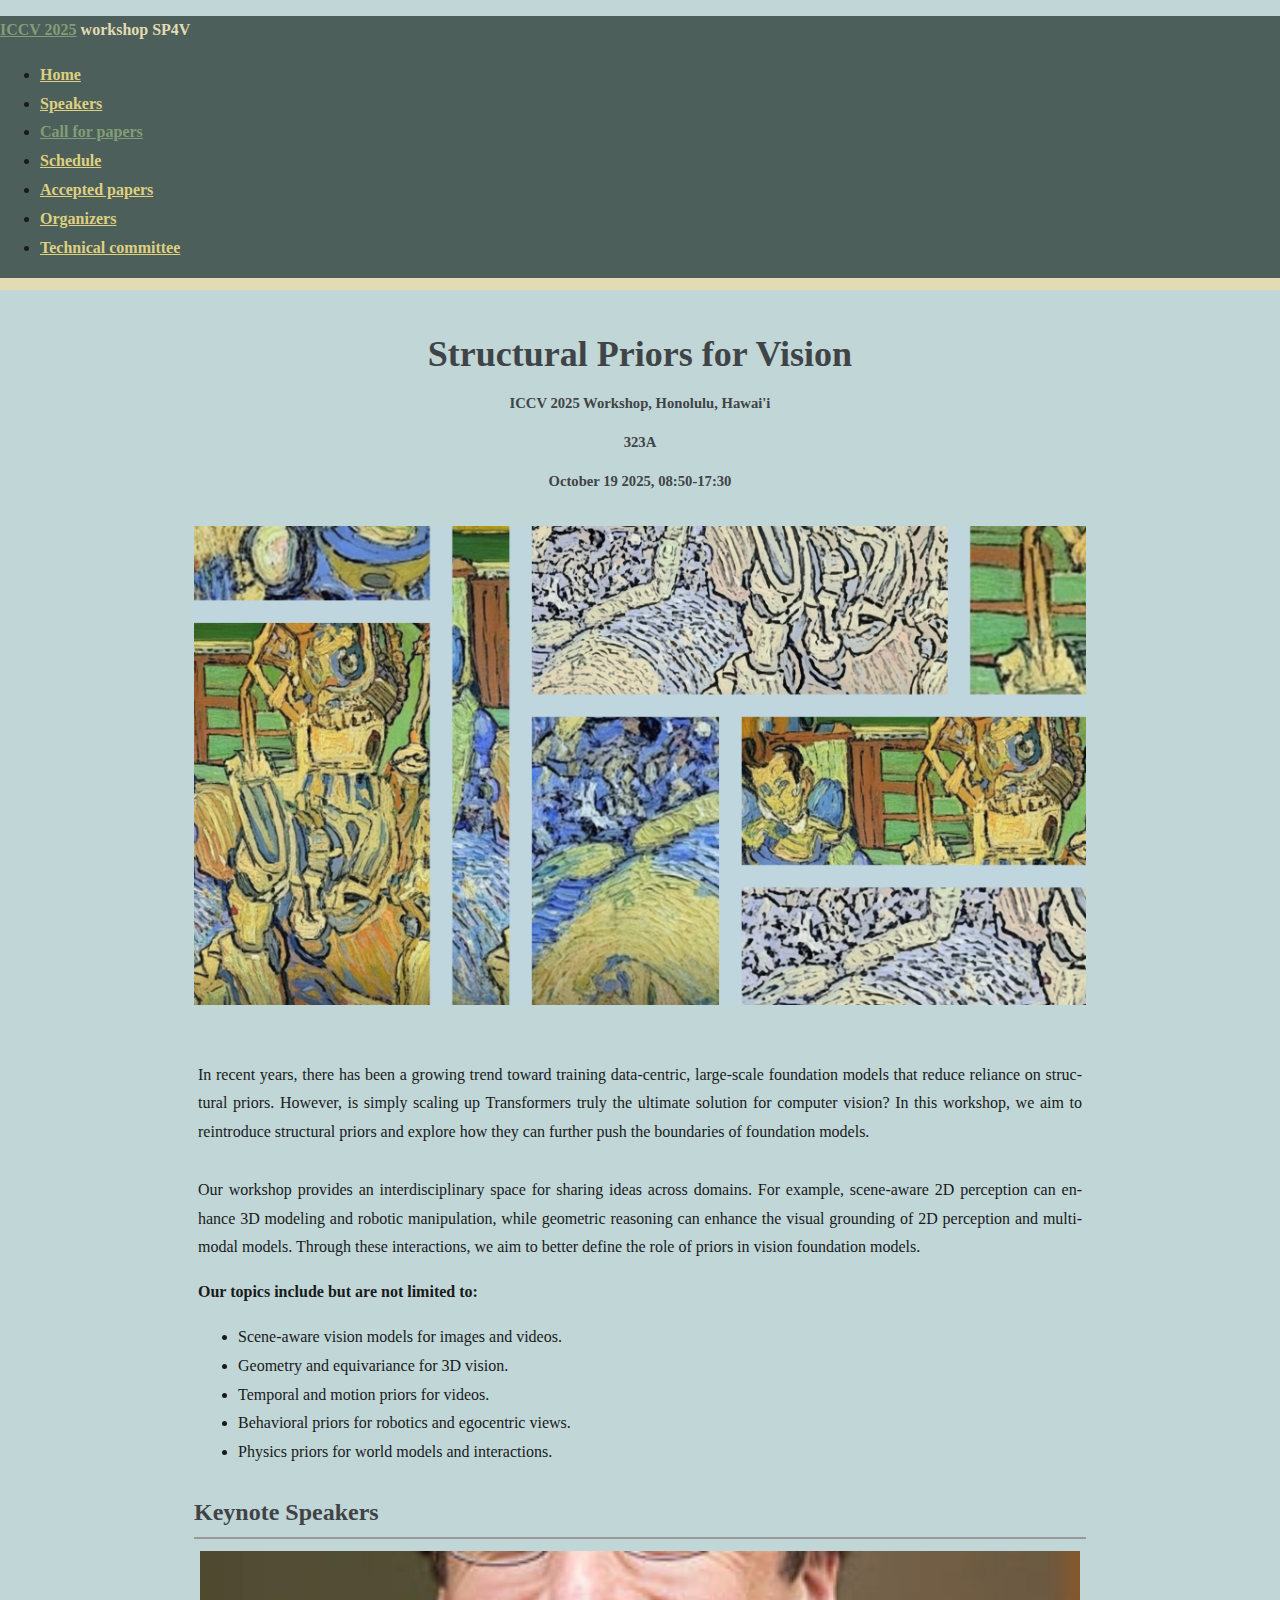
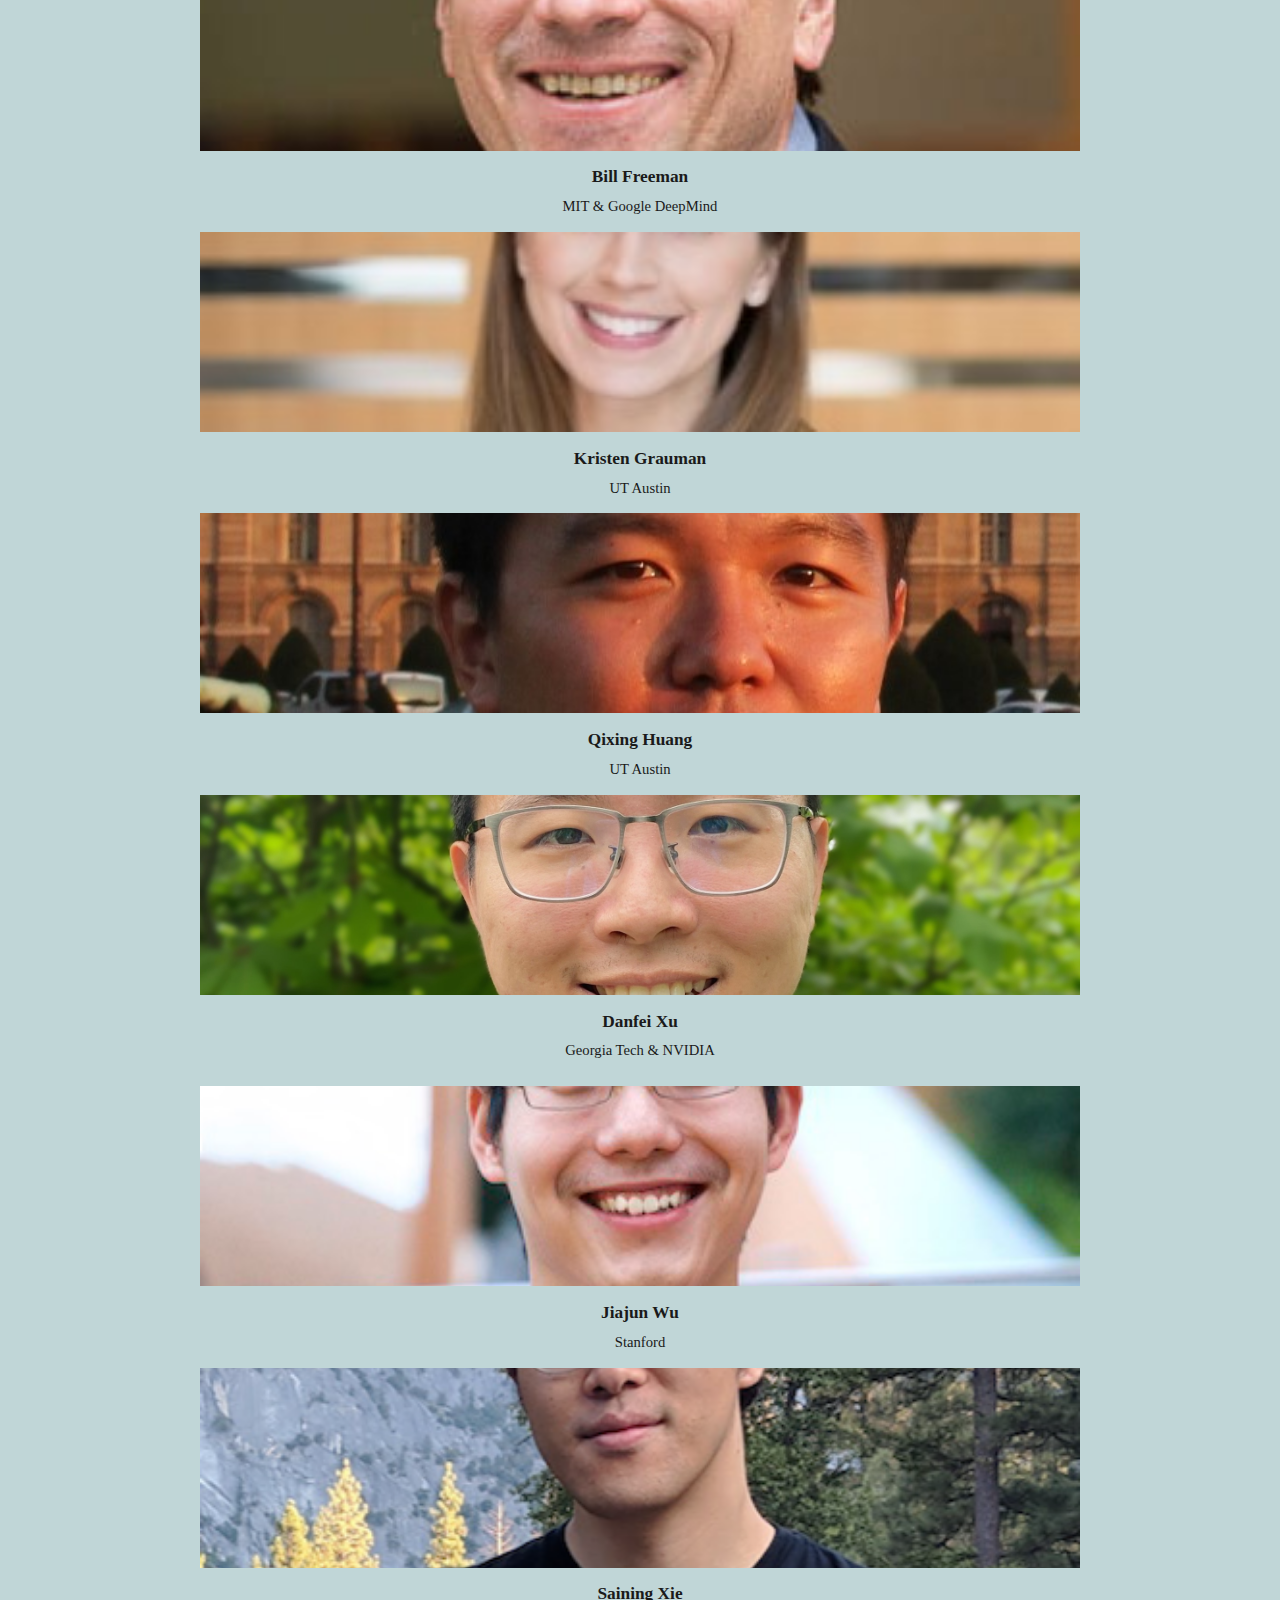
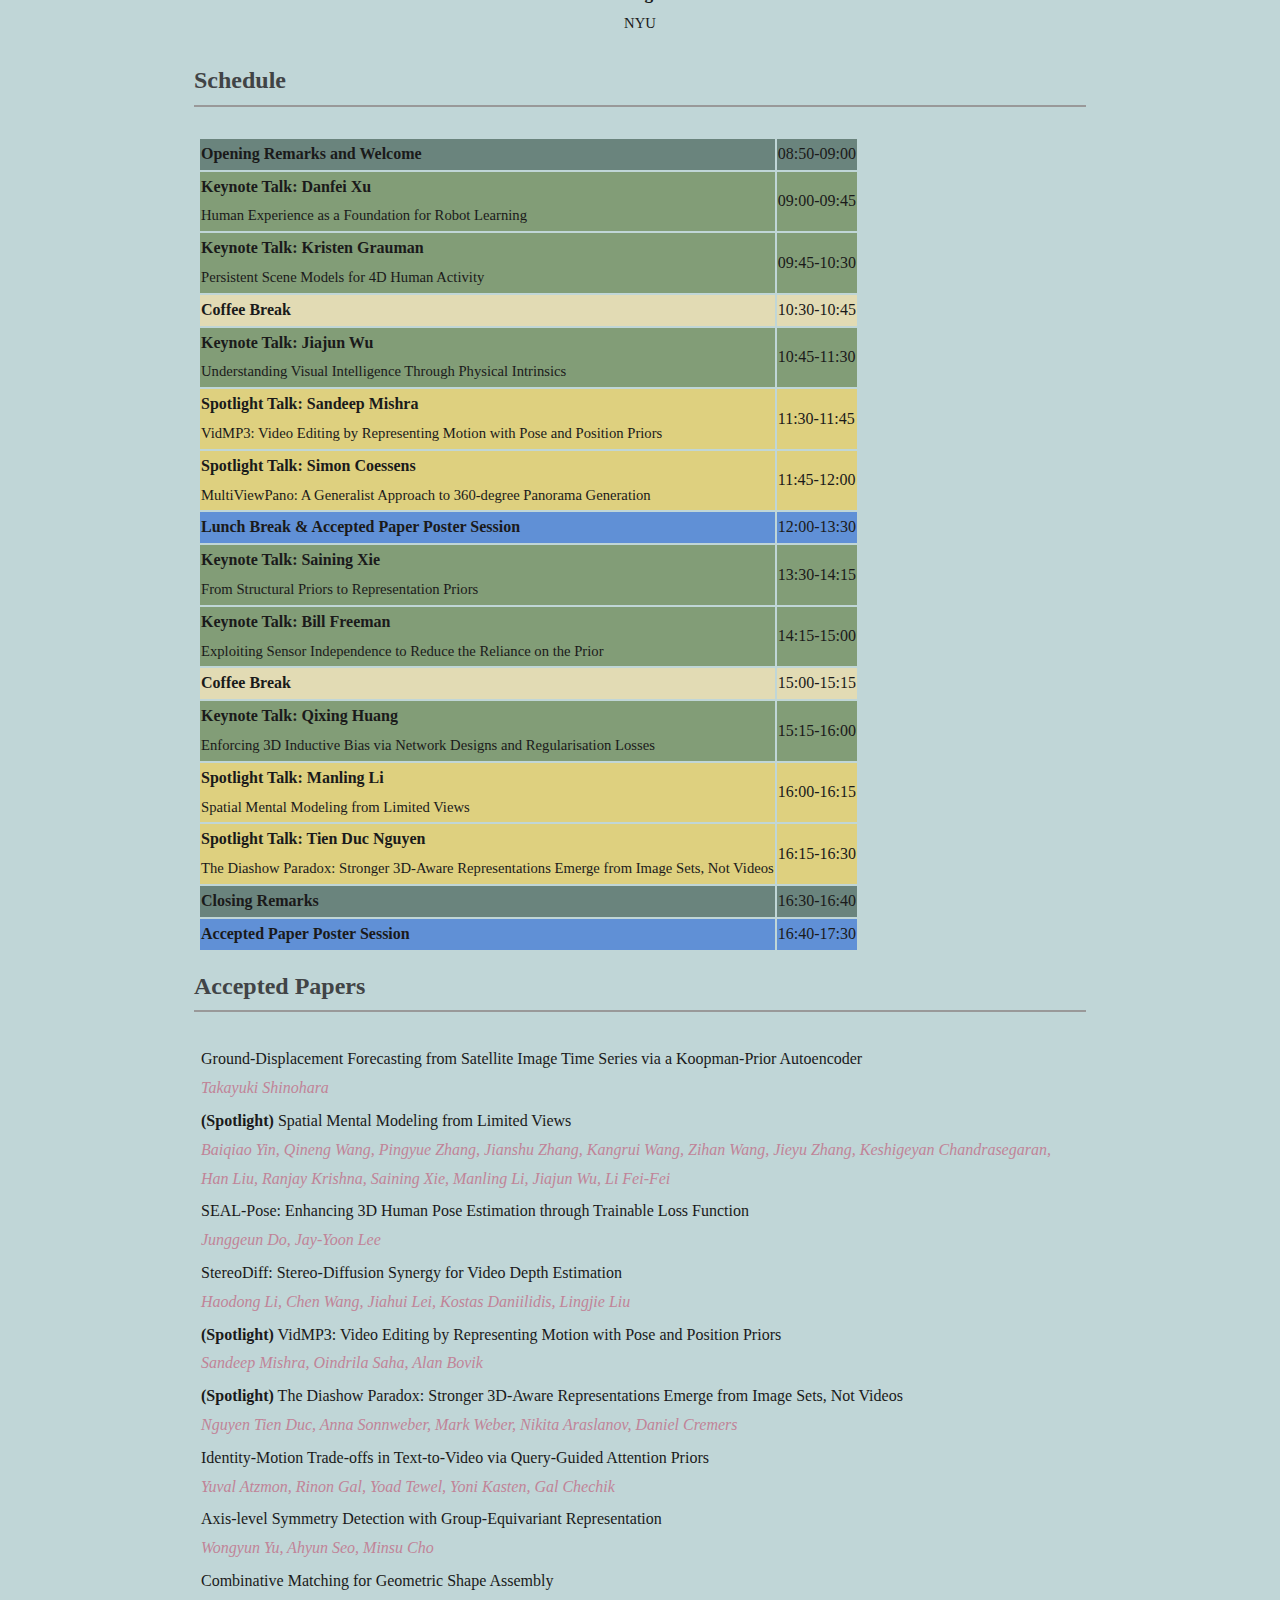
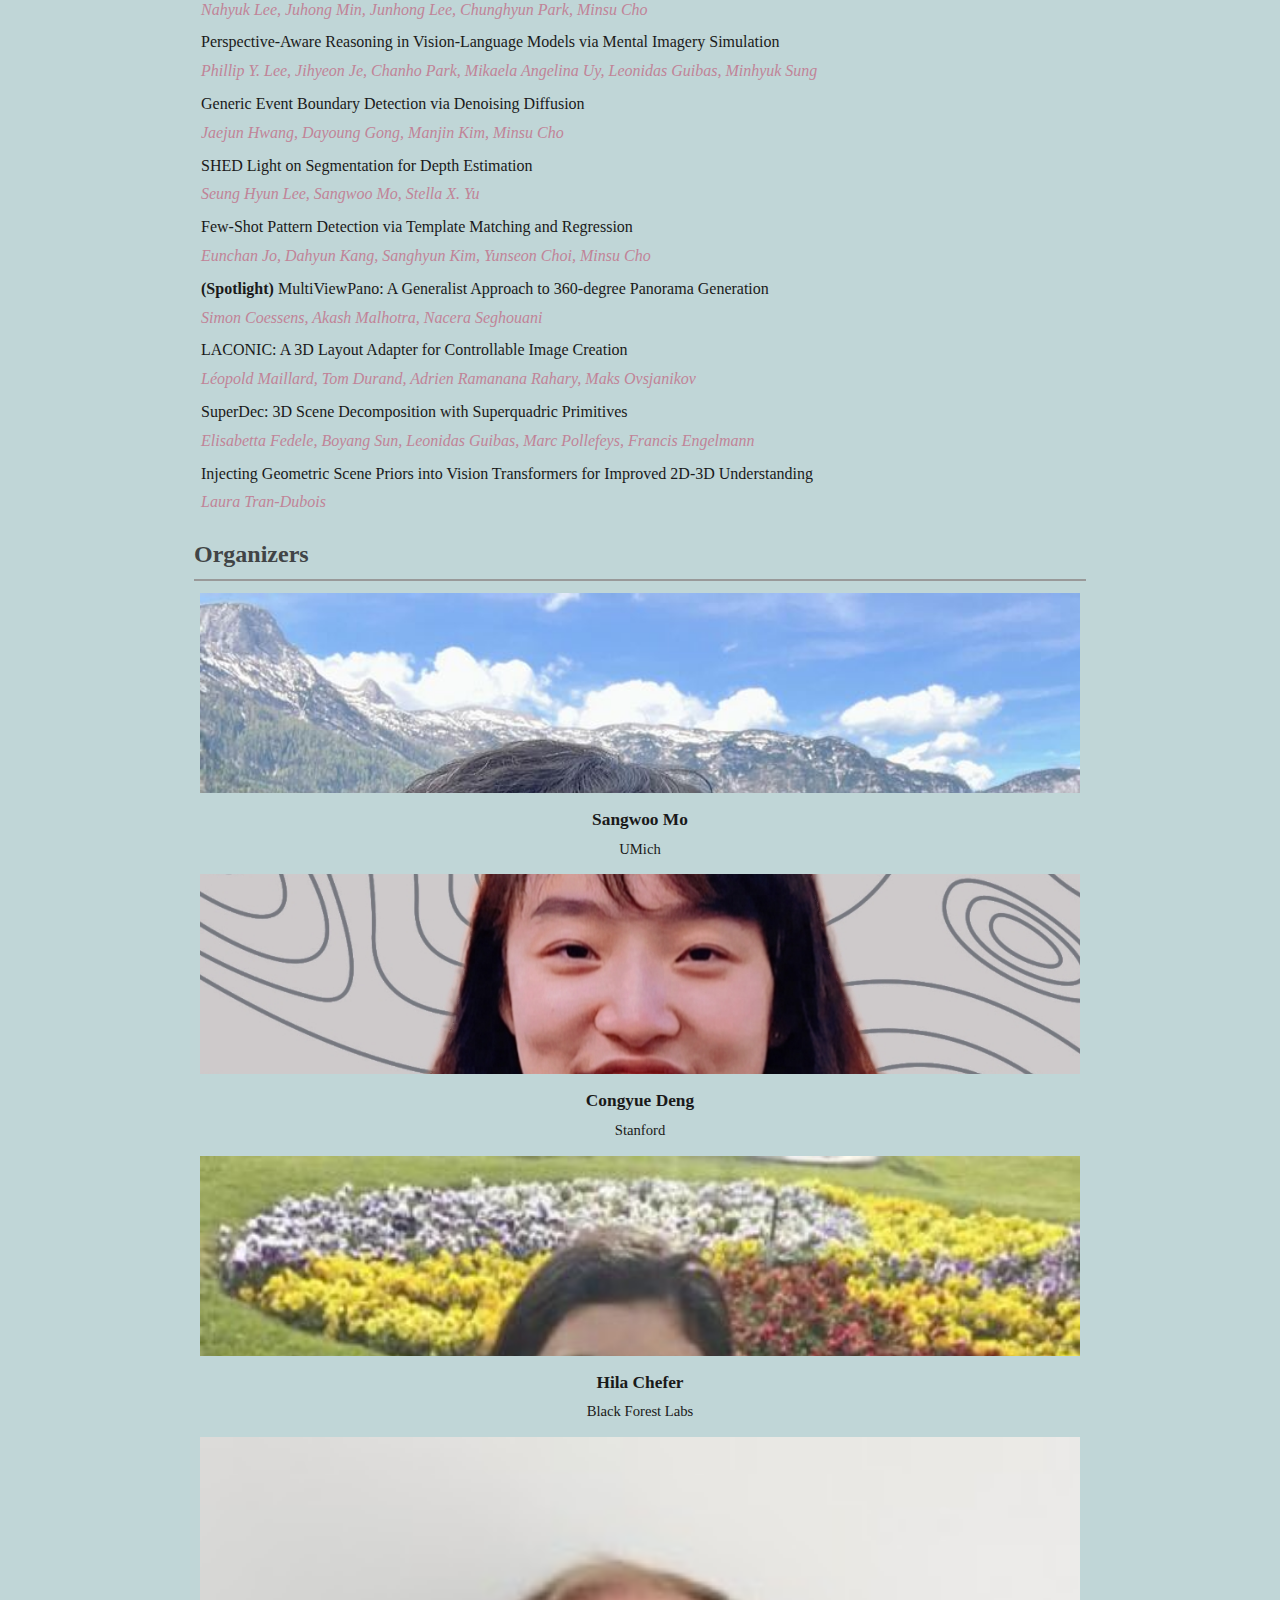
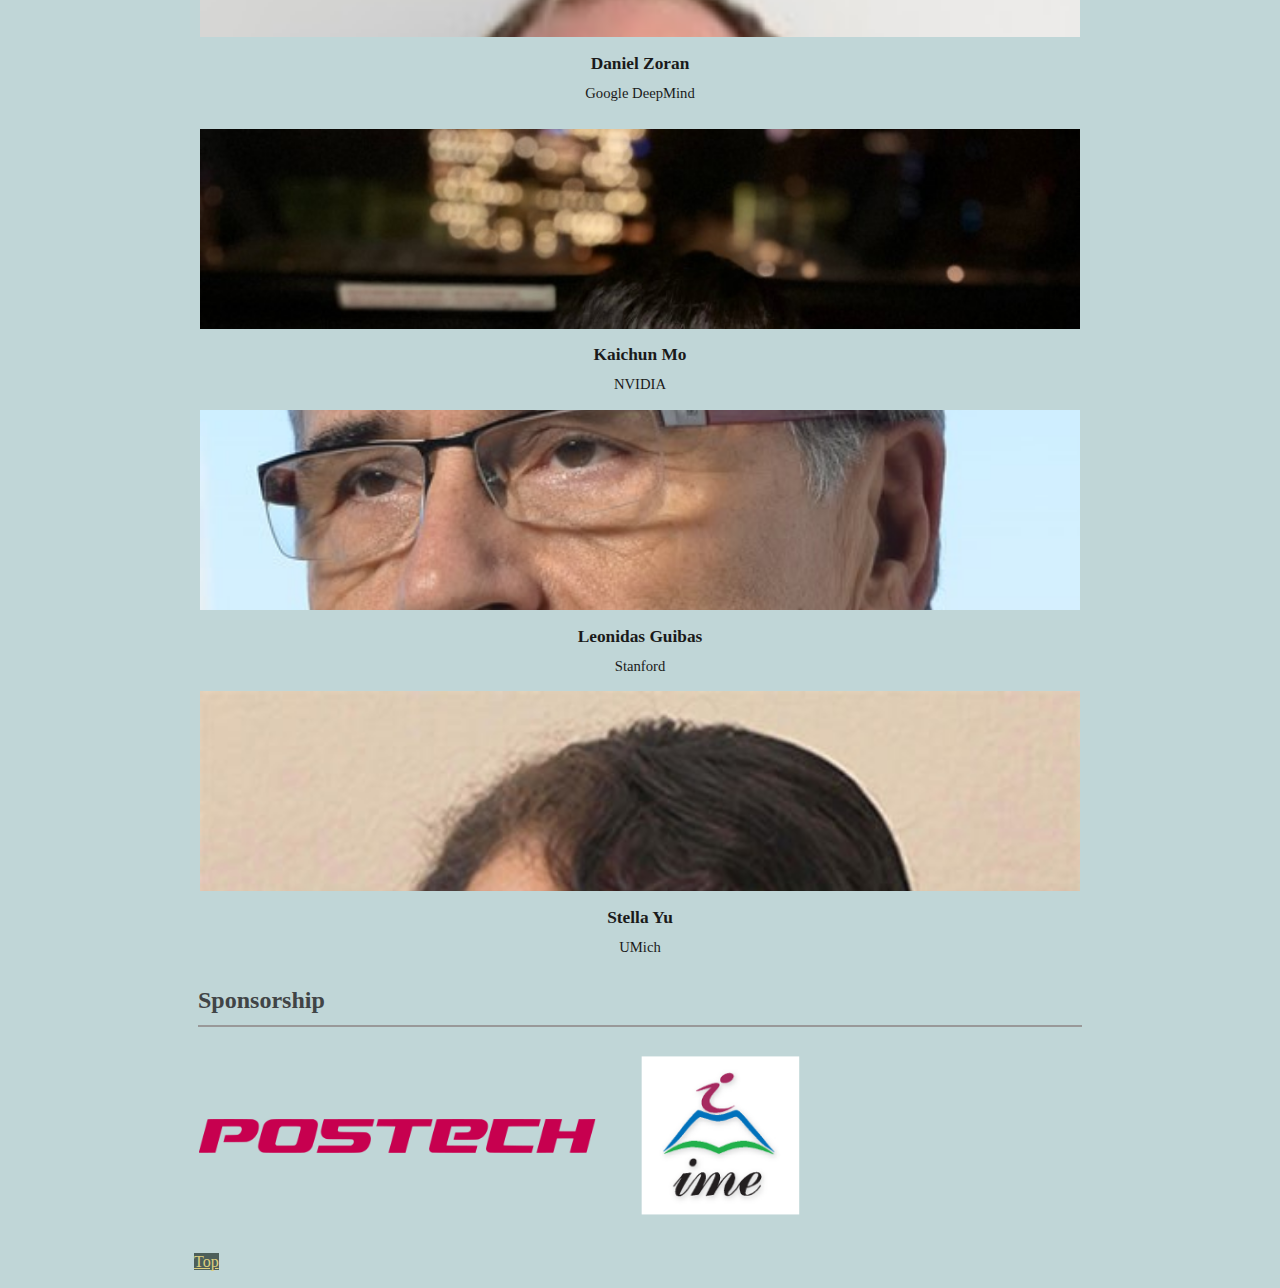
<file: index.html>
<!Doctype html>
<html lang="en">
    <head>
        <title>SP4V</title>
        <meta charset="utf-8">
        <meta http-equiv="X-UA-Compatible" content="IE=edge">
        <meta name="viewport" content="width=device-width, initial-scale=1">
        <meta name="author" content="Congyue Deng">
        <meta name="description" content="Workshop page for SP4V">
        <!-- Bootstrap -->
        <link href="https://cdn.jsdelivr.net/npm/bootstrap@5.0.2/dist/css/bootstrap.min.css" rel="stylesheet" integrity="sha384-EVSTQN3/azprG1Anm3QDgpJLIm9Nao0Yz1ztcQTwFspd3yD65VohhpuuCOmLASjC" crossorigin="anonymous">
        <script src="https://cdn.jsdelivr.net/npm/bootstrap@5.0.2/dist/js/bootstrap.bundle.min.js" integrity="sha384-MrcW6ZMFYlzcLA8Nl+NtUVF0sA7MsXsP1UyJoMp4YLEuNSfAP+JcXn/tWtIaxVXM" crossorigin="anonymous"></script>
        <link rel="stylesheet" href="https://cdnjs.cloudflare.com/ajax/libs/font-awesome/4.7.0/css/font-awesome.min.css">
        <link rel="stylesheet" type="text/css" href="style.css?cache=77333914184988801948">
        <link rel="icon" type="image/png" href="figures/favicon.png"/>
    </head>
    <body>
        <div id="navbar-top">
        <nav class="navbar navbar-light px-3">
            <p class="nav navbar-brand" style="color:#e2dbb4;"><a href="https://iccv.thecvf.com/" style="color:#829d77;"><b>ICCV 2025</b></a>&nbsp;workshop SP4V</p>
            <ul class="nav nav-pills">
              <li class="nav-item">
                <a class="nav-link" href="index.html#home">Home</a>
              </li>
              <li class="nav-item">
                <a class="nav-link" href="index.html#speakers">Speakers</a>
              </li>
              <li class="nav-item">
                <a class="nav-link" href="call_for_papers.html" style="color:#829d77">
                Call for papers</a>
              </li>
              <li class="nav-item">
                <a class="nav-link" href="index.html#schedule">Schedule</a>
              </li>
              <li class="nav-item">
                <a class="nav-link" href="index.html#papers">Accepted papers</a>
              </li>
              <li class="nav-item">
                <a class="nav-link" href="index.html#organizers">Organizers</a>
              </li>
              <li class="nav-item">
                <a class="nav-link" href="technical_committee.html">Technical committee</a>
              </li>
            </ul>
        </nav>
        </div>
        <div data-bs-spy="scroll" data-bs-target="#navbar-example2" data-bs-offset="0" class="scrollspy-example" tabindex="0">
        <div class="jumbotron" id="home">
            <div class="title">
                <h2>Structural Priors for Vision</h2>
                <h5>ICCV 2025 Workshop, Honolulu, Hawai'i</h5>
                <h5>323A</h5>
                <h5>October 19 2025, 08:50-17:30</h5>
            </div>

            <div class="content"><div class="row"><div class="col">
            	<img src="gfx/teaser.png" width="100%">
            </div>

            <div class="content"><div class="row"><div class="col">
            <p>
            In recent years, there has been a growing trend toward training data-centric, large-scale foundation models that reduce reliance on structural priors. However, is simply scaling up Transformers truly the ultimate solution for computer vision? In this workshop, we aim to reintroduce structural priors and explore how they can further push the boundaries of foundation models.
            <br><br>
            Our workshop provides an interdisciplinary space for sharing ideas across domains. For example, scene-aware 2D perception can enhance 3D modeling and robotic manipulation, while geometric reasoning can enhance the visual grounding of 2D perception and multimodal models. Through these interactions, we aim to better define the role of priors in vision foundation models.
            </p>
            <p>
            <strong>Our topics include but are not limited to:</strong>
            <ul>
                <li>Scene-aware vision models for images and videos.</li>
                <li>Geometry and equivariance for 3D vision.</li>
                <li>Temporal and motion priors for videos.</li>
                <li>Behavioral priors for robotics and egocentric views.</li>
                <li>Physics priors for world models and interactions.</li>
            </ul>
            </p>
            </div></div></div>
        </div>

        <div class="section" id="speakers">
            <div class="title">
                <span>Keynote Speakers</span>
            </div>
            <div class="row">
            	<div class="col-xs-6 col-md-3">
                    <div class="thumbnail">
                        <div>
                            <img src="gfx/speakers/bill_freeman.jpg" alt="Bill Freeman">
                            <ul class="social">
                                <a href="https://billf.mit.edu/">
                                    <li class="icon"><i class="fa fa-home"></i></li>
                                </a>
                            </ul>
                        </div>
                        <div class="caption">
                            Bill Freeman<br>
                            <span>MIT & Google DeepMind</span>
                        </div>
                    </div>
                </div>
            	<div class="col-xs-6 col-md-3">
                    <div class="thumbnail">
                        <div>
                            <img src="gfx/speakers/kristen_grauman.jpg" alt="Kristen Grauman">
                            <ul class="social">
                                <a href="https://www.cs.utexas.edu/~grauman/">
                                    <li class="icon"><i class="fa fa-home"></i></li>
                                </a>
                            </ul>
                        </div>
                        <div class="caption">
                            Kristen Grauman<br>
                            <span>UT Austin</span>
                        </div>
                    </div>
                </div>
                <div class="col-xs-6 col-md-3">
                    <div class="thumbnail">
                        <div>
                            <img src="gfx/speakers/qixing_huang.jpg" alt="Qixing Huang">
                            <ul class="social">
                                <a href="https://www.cs.utexas.edu/~huangqx/">
                                    <li class="icon"><i class="fa fa-home"></i></li>
                                </a>
                            </ul>
                        </div>
                        <div class="caption">
                            Qixing Huang<br>
                            <span>UT Austin</span>
                        </div>
                    </div>
                </div>
            	<div class="col-xs-6 col-md-3">
                    <div class="thumbnail">
                        <div>
                            <img src="gfx/speakers/danfei_xu.jpg" alt="Danfei Xu">
                            <ul class="social">
                                <a href="https://faculty.cc.gatech.edu/~danfei/">
                                    <li class="icon"><i class="fa fa-home"></i></li>
                                </a>
                            </ul>
                        </div>
                        <div class="caption">
                            Danfei Xu<br>
                            <span>Georgia Tech & NVIDIA</span>
                        </div>
                    </div>
                </div>
            </div>
            <div class="row">
            	<div class="col-xs-6 col-md-3">
                    <div class="thumbnail">
                        <div>
                          <img src="gfx/speakers/jiajun_wu.jpg" alt="Jiajun Wu">
                          <ul class="social">
                              <a href="https://jiajunwu.com/">
                                  <li class="icon"><i class="fa fa-home"></i></li>
                              </a>
                          </ul>
                        </div>
                        <div class="caption">
                            Jiajun Wu<br>
                            <span>Stanford</span>
                        </div>
                    </div>
                </div>
                <div class="col-xs-6 col-md-3">
                    <div class="thumbnail">
                        <div>
                            <img src="gfx/speakers/saining_xie.png" alt="Saining Xie">
                            <ul class="social">
                                <a href="https://www.sainingxie.com/">
                                    <li class="icon"><i class="fa fa-home"></i></li>
                                </a>
                            </ul>
                        </div>
                        <div class="caption">
                            Saining Xie<br>
                            <span>NYU</span>
                        </div>
                    </div>
                </div>
            </div>
        </div>


        <div class="section" id="schedule">
            <div class="title">
                <span>Schedule</span>
            </div>
            <div class="content"><div class="row"><div class="col">
              <div class="col-xs-12">
                <table class="table">
                    <tr style="background:#6a847d">
                      <td><strong>Opening Remarks and Welcome</strong></td>
                      <td>08:50-09:00</td>
                    </tr>
                    <tr style="background:#829d77">
                      <td>
                      	<strong>Keynote Talk: Danfei Xu</strong>
                      	<div style="font-size:11pt">Human Experience as a Foundation for Robot Learning</div>
                      </td>
                      <td>09:00-09:45</td>
                    </tr>
                    <tr style="background:#829d77">
                      <td>
                      	<strong>Keynote Talk: Kristen Grauman</strong>
                      	<div style="font-size:11pt">Persistent Scene Models for 4D Human Activity</div>
                      </td>
                      <td>09:45-10:30</td>
                    </tr>
                    <tr style="background:#e2dbb4">
                      <td><strong>Coffee Break</strong></td>
                      <td>10:30-10:45</td>
                    </tr>
                    <tr style="background:#829d77">
                      <td>
                      	<strong>Keynote Talk: Jiajun Wu</strong>
                      	<div style="font-size:11pt">Understanding Visual Intelligence Through Physical Intrinsics</div>
                      </td>
                      <td>10:45-11:30</td>
                    </tr>
                    <tr style="background:#ded07f">
                      <td><strong>Spotlight Talk: Sandeep Mishra</strong>
                      	<div style="font-size:11pt">VidMP3: Video Editing by Representing Motion with Pose and Position Priors</div>
                      </td>
                      <td>11:30-11:45</td>
                    </tr>
                    <tr style="background:#ded07f">
                      <td><strong>Spotlight Talk: Simon Coessens</strong>
                      	<div style="font-size:11pt">MultiViewPano: A Generalist Approach to 360-degree Panorama Generation</div>
                      </td>
                      <td>11:45-12:00</td>
                    </tr>
                    <tr style="background:#6090d6">
                      <td><strong>Lunch Break & Accepted Paper Poster Session</strong></td>
                      <td>12:00-13:30</td>
                    </tr>
                    <tr style="background:#829d77">
                      <td>
                      	<strong>Keynote Talk: Saining Xie</strong>
                      	<div style="font-size:11pt">From Structural Priors to Representation Priors</div>
                      </td>
                      <td>13:30-14:15</td>
                    </tr>
                    <tr style="background:#829d77">
                      <td>
                      	<strong>Keynote Talk: Bill Freeman</strong>
                      	<div style="font-size:11pt">Exploiting Sensor Independence to Reduce the Reliance on the Prior</div>
                      </td>
                      <td>14:15-15:00</td>
                    </tr>
                    <tr style="background:#e2dbb4">
                      <td><strong>Coffee Break</strong></td>
                      <td>15:00-15:15</td>
                    </tr>
                    <tr style="background:#829d77">
                      <td>
                        <strong>Keynote Talk: Qixing Huang</strong>
                        <div style="font-size:11pt">Enforcing 3D Inductive Bias via Network Designs and Regularisation Losses</div>
                      </td>
                      <td>15:15-16:00</td>
                    </tr>
                    <tr style="background:#ded07f">
                      <td><strong>Spotlight Talk: Manling Li</strong>
                      	<div style="font-size:11pt">Spatial Mental Modeling from Limited Views</div>
                      </td>
                      <td>16:00-16:15</td>
                    </tr>
                    <tr style="background:#ded07f">
                      <td><strong>Spotlight Talk: Tien Duc Nguyen</strong>
                        <div style="font-size:11pt">The Diashow Paradox: Stronger 3D-Aware Representations Emerge from Image Sets, Not Videos</div>
                      </td>
                      <td>16:15-16:30</td>
                    </tr>
                    <tr style="background:#6a847d">
                      <td><strong>Closing Remarks</strong></td>
                      <td>16:30-16:40</td>
                    </tr>
                    <tr style="background:#6090d6">
                      <td><strong>Accepted Paper Poster Session</strong></td>
                      <td>16:40-17:30</td>
                    </tr>
                </table>
              </div>
            </div></div></div>
        </div>


        <div class="section" id="papers">
            <div class="title">
                <span>Accepted Papers</span>
            </div>
            <div class="content"><div class="row"><div class="col">
              <div class="col-xs-12">
                <table class="table">
                    <tr>
                      <td>
                      	Ground-Displacement Forecasting from Satellite Image Time Series via a Koopman-Prior Autoencoder
                      	<div class="author">Takayuki Shinohara</div>
                      </td>
                      <td></td>
                      <!-- <td><strong><a href="">[Poster]</a></strong></td> -->
                    </tr>
                    <tr>
                      <td>
                      	<strong>(Spotlight)</strong>
                      	Spatial Mental Modeling from Limited Views
                      	<div class="author">Baiqiao Yin, Qineng Wang, Pingyue Zhang, Jianshu Zhang, Kangrui Wang, Zihan Wang, Jieyu Zhang, Keshigeyan Chandrasegaran, Han Liu, Ranjay Krishna, Saining Xie, Manling Li, Jiajun Wu, Li Fei-Fei</div>
                      </td>
                      <td></td>
                    </tr>
                    <tr>
                      <td>
                      	SEAL-Pose: Enhancing 3D Human Pose Estimation through Trainable Loss Function
                      	<div class="author">Junggeun Do, Jay-Yoon Lee</div>
                      </td>
                      <td></td>
                    </tr>
                    <tr>
                      <td>
                      	StereoDiff: Stereo-Diffusion Synergy for Video Depth Estimation
                      	<div class="author">Haodong Li, Chen Wang, Jiahui Lei, Kostas Daniilidis, Lingjie Liu</div>
                      </td>
                      <td></td>
                    </tr>
                    <tr>
                      <td>
                      	<strong>(Spotlight)</strong>
                      	VidMP3: Video Editing by Representing Motion with Pose and Position Priors
                      	<div class="author">Sandeep Mishra, Oindrila Saha, Alan Bovik</div>
                      </td>
                      <td></td>
                    </tr>
                    <tr>
                      <td>
                      	<strong>(Spotlight)</strong>
                      	The Diashow Paradox: Stronger 3D-Aware Representations Emerge from Image Sets, Not Videos
                      	<div class="author">Nguyen Tien Duc, Anna Sonnweber, Mark Weber, Nikita Araslanov, Daniel Cremers</div>
                      </td>
                      <td></td>
                    </tr>
                    <tr>
                      <td>
                      	Identity-Motion Trade-offs in Text-to-Video via Query-Guided Attention Priors
                      	<div class="author">Yuval Atzmon, Rinon Gal, Yoad Tewel, Yoni Kasten, Gal Chechik</div>
                      </td>
                      <td></td>
                    </tr>
                    <tr>
                      <td>
                      	Axis-level Symmetry Detection with Group-Equivariant Representation
                      	<div class="author">Wongyun Yu, Ahyun Seo, Minsu Cho</div>
                      </td>
                      <td></td>
                    </tr>
                    <tr>
                      <td>
                      	Combinative Matching for Geometric Shape Assembly
                      	<div class="author">Nahyuk Lee, Juhong Min, Junhong Lee, Chunghyun Park, Minsu Cho</div>
                      </td>
                      <td></td>
                    </tr>
                    <tr>
                      <td>
                      	Perspective-Aware Reasoning in Vision-Language Models via Mental Imagery Simulation
                      	<div class="author">Phillip Y. Lee, Jihyeon Je, Chanho Park, Mikaela Angelina Uy, Leonidas Guibas, Minhyuk Sung</div>
                      </td>
                      <td></td>
                    </tr>
                    <tr>
                      <td>
                      	Generic Event Boundary Detection via Denoising Diffusion
                      	<div class="author">Jaejun Hwang, Dayoung Gong, Manjin Kim, Minsu Cho</div>
                      </td>
                      <td></td>
                    </tr>
                    <tr>
                      <td>
                      	SHED Light on Segmentation for Depth Estimation
                      	<div class="author">Seung Hyun Lee, Sangwoo Mo, Stella X. Yu</div>
                      </td>
                      <td></td>
                    </tr>
                    <tr>
                      <td>
                      	Few-Shot Pattern Detection via Template Matching and Regression
                      	<div class="author">Eunchan Jo, Dahyun Kang, Sanghyun Kim, Yunseon Choi, Minsu Cho</div>
                      </td>
                      <td></td>
                    </tr>
                    <tr>
                      <td>
                      	<strong>(Spotlight)</strong>
                      	MultiViewPano: A Generalist Approach to 360-degree Panorama Generation
                      	<div class="author">Simon Coessens, Akash Malhotra, Nacera Seghouani</div>
                      </td>
                      <td></td>
                    </tr>
                    <tr>
                      <td>
                      	LACONIC: A 3D Layout Adapter for Controllable Image Creation
                      	<div class="author">Léopold Maillard, Tom Durand, Adrien Ramanana Rahary, Maks Ovsjanikov</div>
                      </td>
                      <td></td>
                    </tr>
                    <tr>
                      <td>
                      	SuperDec: 3D Scene Decomposition with Superquadric Primitives
                      	<div class="author">Elisabetta Fedele, Boyang Sun, Leonidas Guibas, Marc Pollefeys, Francis Engelmann</div>
                      </td>
                      <td></td>
                    </tr>
                    <tr>
                      <td>
                      	Injecting Geometric Scene Priors into Vision Transformers for Improved 2D-3D Understanding
                      	<div class="author">Laura Tran-Dubois</div>
                      </td>
                      <td></td>
                    </tr>
                </table>
              </div>
            </div></div></div>
        </div>


        <div class="section" id="organizers">
            <div class="title">
                <span>Organizers</span>
            </div>
            <div class="row">
                <div class="col-xs-6 col-md-3">
                    <div class="thumbnail">
                        <div>
                            <img src="gfx/organizers/sangwoo_mo.png" alt="Sangwoo Mo" class="top-left">
                            <ul class="social">
                                <a href="https://sites.google.com/view/sangwoomo">
                                    <li class="icon"><i class="fa fa-home"></i></li>
                                </a>
                            </ul>
                        </div>
                        <div class="caption">
                            Sangwoo Mo<br><span>UMich</span>
                        </div>
                    </div>
                </div>
                <div class="col-xs-6 col-md-3">
                    <div class="thumbnail">
                        <div>
                            <img src="gfx/organizers/congyue_deng.jpg" alt="Congyue Deng">
                            <ul class="social">
                                <a href="https://cs.stanford.edu/~congyue/">
                                    <li class="icon"><i class="fa fa-home"></i></li>
                                </a>
                            </ul>
                        </div>
                        <div class="caption">
                            Congyue Deng<br><span>Stanford</span>
                        </div>
                    </div>
                </div>
                
                <div class="col-xs-6 col-md-3">
                    <div class="thumbnail">
                        <div>
                            <img src="gfx/organizers/hila_chefer.jpeg" alt="Hila Chefer" class="top-left">
                            <ul class="social">
                                <a href="https://hila-chefer.github.io/">
                                    <li class="icon"><i class="fa fa-home"></i></li>
                                </a>
                            </ul>
                        </div>
                        <div class="caption">
                            Hila Chefer<br><span>Black Forest Labs</span>
                        </div>
                    </div>
                </div>
                <div class="col-xs-6 col-md-3">
                    <div class="thumbnail">
                        <div>
                            <img src="gfx/organizers/daniel_zoran.jpg" alt="Daniel Zoran" class="top-left">
                            <ul class="social">
                                <a href="https://people.csail.mit.edu/danielzoran/">
                                    <li class="icon"><i class="fa fa-home"></i></li>
                                </a>
                            </ul>
                        </div>
                        <div class="caption">
                            Daniel Zoran<br><span>Google DeepMind</span>
                        </div>
                    </div>
                </div>
            </div>
            <div class="row">
                <div class="col-xs-6 col-md-3">
                    <div class="thumbnail">
                        <div>
                            <img src="gfx/organizers/kaichun_mo.jpg" alt="Kaichun Mo" class="top-left">
                            <ul class="social">
                                <a href="https://kaichun-mo.github.io/">
                                    <li class="icon"><i class="fa fa-home"></i></li>
                                </a>
                            </ul>
                        </div>
                        <div class="caption">
                            Kaichun Mo<br><span>NVIDIA</span>
                        </div>
                    </div>
                </div>
                <div class="col-xs-6 col-md-3">
                    <div class="thumbnail">
                        <div>
                            <img src="gfx/organizers/leonidas_guibas.jpg" alt="Leonidas Guibas">
                            <ul class="social">
                                <a href="https://geometry.stanford.edu/?member=guibas">
                                    <li class="icon"><i class="fa fa-home"></i></li>
                                </a>
                            </ul>
                        </div>
                        <div class="caption">
                            Leonidas Guibas<br>
                            <span>Stanford</span>
                        </div>
                    </div>
                </div>
                <div class="col-xs-6 col-md-3">
                    <div class="thumbnail">
                        <div>
                            <img src="gfx/organizers/stella_yu.jpg" alt="Stella Yu" class="top-left">
                            <ul class="social">
                                <a href="https://web.eecs.umich.edu/~stellayu/">
                                    <li class="icon"><i class="fa fa-home"></i></li>
                                </a>
                            </ul>
                        </div>
                        <div class="caption">
                            Stella Yu<br><span>UMich</span>
                        </div>
                    </div>
                </div>
        </div>

        <div class="section" id="sponsorship">
            <div class="title">
                <span>Sponsorship</span>
            </div>

            <br>

            <table style="width:100%;border:0px;border-spacing:0px;border-collapse:separate">
            <tbody><tr style="padding:0px">
            	<td style="width:20%;padding-right:5%">
            		<img style="width:100%" src="gfx/logos/postech.png">
            	</td>
				<td style="width:20%;padding-right:5%">
			        <img style="width:40%" src="gfx/logos/postech_ime.png">
			    </td>
			</tr></tbody></table>
        </div>
        <br>
        <br>

        <div class="d-grid gap-2 d-md-flex justify-content-md-end d-none d-md-block col-button">
            <a class="btn btn-primary me-md-2" role="button" href="#home" >Top</a>
        </div>

        <script>
            var scrollSpy = new bootstrap.ScrollSpy(document.body, {
                target: '#navbar-top'
            });
        </script>
        <!-- Google tag (gtag.js) -->
        <script async src="https://www.googletagmanager.com/gtag/js?id=G-4LXC9BQBBX"></script>
        <script>
          window.dataLayer = window.dataLayer || [];
          function gtag(){dataLayer.push(arguments);}
          gtag('js', new Date());
        
          gtag('config', 'G-4LXC9BQBBX');
        </script>
    </body>
</html>
</file>
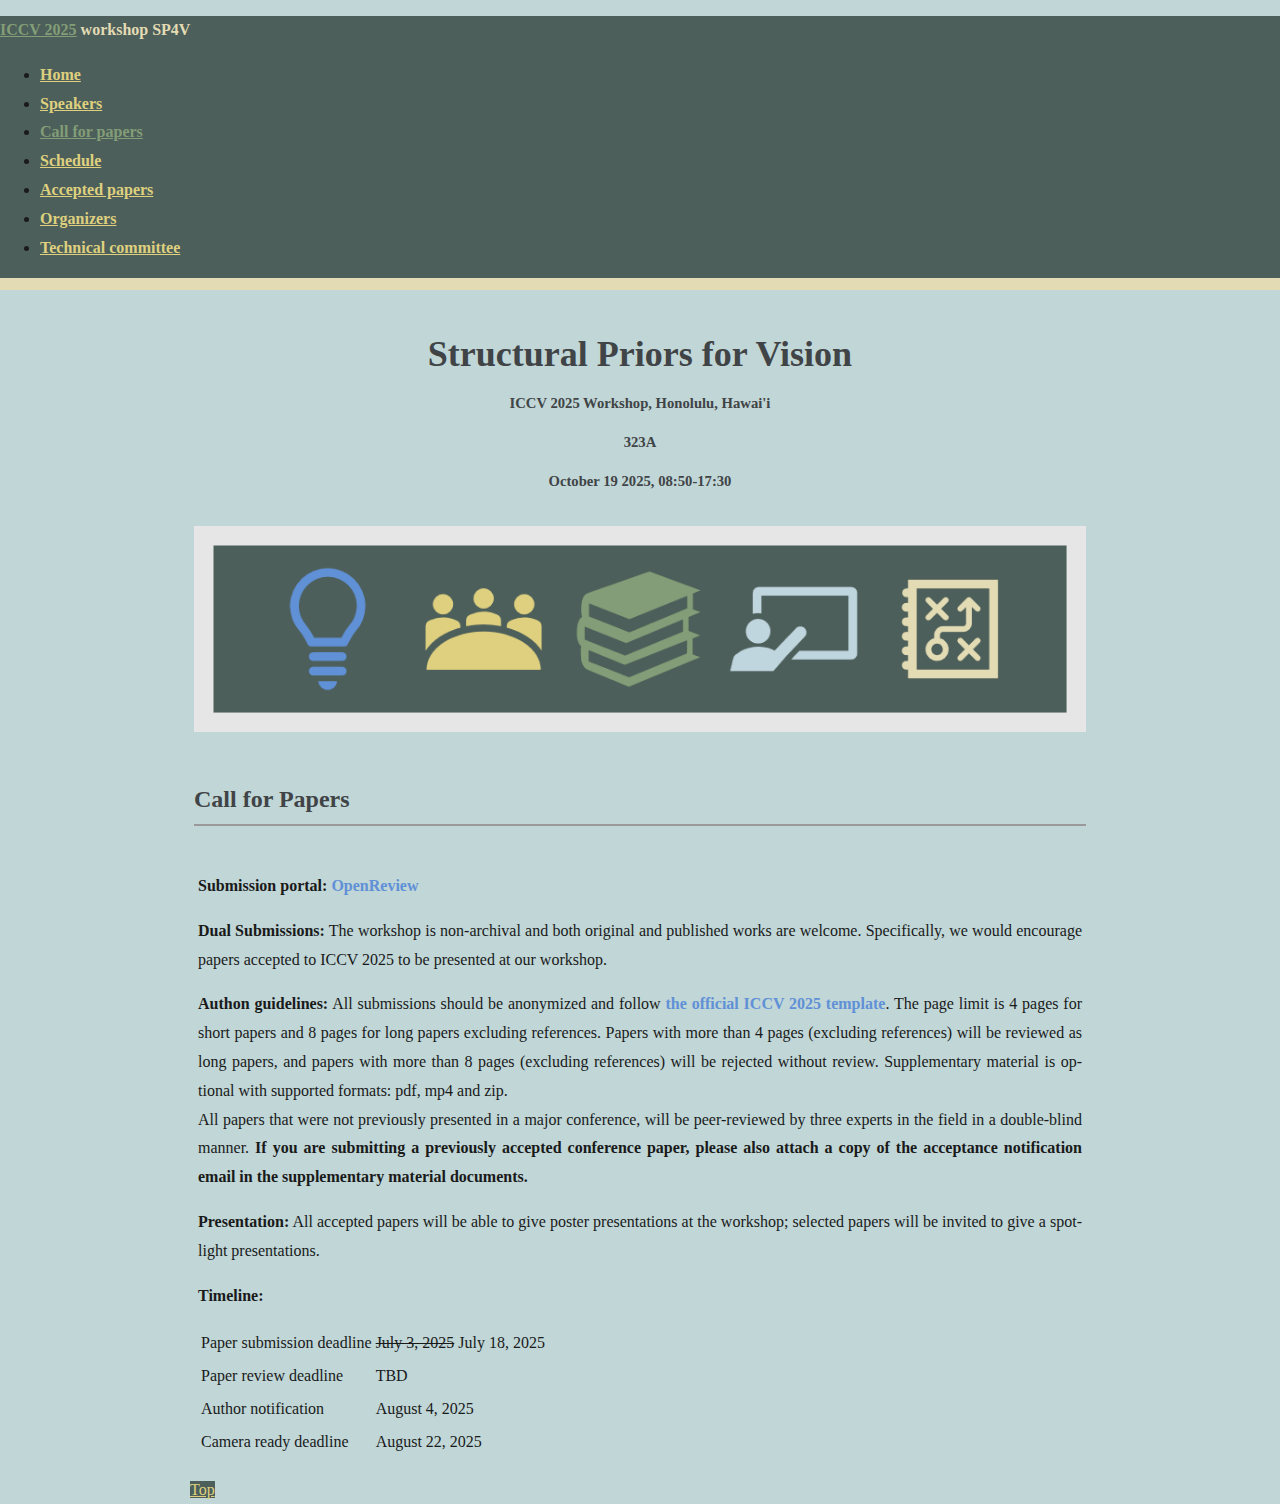
<file: call_for_papers.html>
<!Doctype html>
<html lang="en">
    <head>
        <title>SP4V</title>
        <meta charset="utf-8">
        <meta http-equiv="X-UA-Compatible" content="IE=edge">
        <meta name="viewport" content="width=device-width, initial-scale=1">
        <meta name="author" content="Congyue Deng">
        <meta name="description" content="Workshop page for SP4V">
        <!-- Bootstrap -->
        <link href="https://cdn.jsdelivr.net/npm/bootstrap@5.0.2/dist/css/bootstrap.min.css" rel="stylesheet" integrity="sha384-EVSTQN3/azprG1Anm3QDgpJLIm9Nao0Yz1ztcQTwFspd3yD65VohhpuuCOmLASjC" crossorigin="anonymous">
        <script src="https://cdn.jsdelivr.net/npm/bootstrap@5.0.2/dist/js/bootstrap.bundle.min.js" integrity="sha384-MrcW6ZMFYlzcLA8Nl+NtUVF0sA7MsXsP1UyJoMp4YLEuNSfAP+JcXn/tWtIaxVXM" crossorigin="anonymous"></script>
        <link rel="stylesheet" href="https://cdnjs.cloudflare.com/ajax/libs/font-awesome/4.7.0/css/font-awesome.min.css">
        <link rel="stylesheet" type="text/css" href="style.css?cache=77333914184988801948">
        <link rel="icon" type="image/png" href="figures/favicon.png"/>
    </head>
    <body>
        <div id="navbar-top">
        <nav class="navbar navbar-light px-3">
            <p class="nav navbar-brand" style="color:#e2dbb4;"><a href="https://iccv.thecvf.com/" style="color:#829d77;"><b>ICCV 2025</b></a>&nbsp;workshop SP4V</p>
            <ul class="nav nav-pills">
              <li class="nav-item">
                <a class="nav-link" href="index.html#home">Home</a>
              </li>
              <li class="nav-item">
                <a class="nav-link" href="index.html#speakers">Speakers</a>
              </li>
              <li class="nav-item">
                <a class="nav-link" href="call_for_papers.html" style="color:#829d77">
                Call for papers</a>
              </li>
              <li class="nav-item">
                <a class="nav-link" href="index.html#schedule">Schedule</a>
              </li>
              <li class="nav-item">
                <a class="nav-link" href="index.html#papers">Accepted papers</a>
              </li>
              <li class="nav-item">
                <a class="nav-link" href="index.html#organizers">Organizers</a>
              </li>
              <li class="nav-item">
                <a class="nav-link" href="technical_committee.html">Technical committee</a>
              </li>
            </ul>
        </nav>
        </div>
        <div data-bs-spy="scroll" data-bs-target="#navbar-example2" data-bs-offset="0" class="scrollspy-example" tabindex="0">
        <div class="jumbotron" id="home">
            <div class="title">
                <h2>Structural Priors for Vision</h2>
                <h5>ICCV 2025 Workshop, Honolulu, Hawai'i</h5>
                <h5>323A</h5>
                <h5>October 19 2025, 08:50-17:30</h5>
            </div>

            <div class="content"><div class="row"><div class="col">
              <img src="gfx/teaser_submission.png" width="100%">
            </div>
        </div>

        <div class="section" id="submission">
            <br>
            <div class="title">
                <span>Call for Papers</span>
            </div>
            <div class="content"><div class="row"><div class="col">

            <p><strong>Submission portal: <a href="https://openreview.net/group?id=thecvf.com/ICCV/2025/Workshop/SP4V&referrer=%5BHomepage%5D(%2F)">OpenReview</a></strong></p>

            <p><strong>Dual Submissions:</strong>
              The workshop is non-archival and both original and published works are welcome. Specifically, we would encourage papers accepted to ICCV 2025 to be presented at our workshop.
            </p>

            <p><strong>Authon guidelines:</strong>
              All submissions should be anonymized and follow <strong><a href="https://media.eventhosts.cc/Conferences/ICCV2025/ICCV2025-Author-Kit-Feb.zip">the official ICCV 2025 template</a></strong>. The page limit is 4 pages for short papers and 8 pages for long papers excluding references. Papers with more than 4 pages (excluding references) will be reviewed as long papers, and papers with more than 8 pages (excluding references) will be rejected without review. Supplementary material is optional with supported formats: pdf, mp4 and zip.
              <br>
              All papers that were not previously presented in a major conference, will be peer-reviewed by three experts in the field in a double-blind manner. <strong>If you are submitting a previously accepted conference paper, please also attach a copy of the acceptance notification email in the supplementary material documents.</strong>
            </p>

            <p><strong>Presentation:</strong> All accepted papers will be able to give poster presentations at the workshop; selected papers will be invited to give a spotlight presentations.</p>

            <p><strong>Timeline:</strong>
            <table class="table">
                <tr>
                  <td scope="col">Paper submission deadline</td>
                  <td><del>July 3, 2025</del> July 18, 2025</td>
                </tr>
                <tr>
                  <td scope="col">Paper review deadline</td>
                  <td>TBD</td>
                </tr>
                <tr>
                  <td scope="col">Author notification</td>
                  <td>August 4, 2025</td>
                </tr>
                <tr>
                  <td scope="col">Camera ready deadline</td>
                  <td>August 22, 2025</td>
                </tr>
            </table>
            </p>
            </div></div></div>
        </div>


        <div class="d-grid gap-2 d-md-flex justify-content-md-end d-none d-md-block">
            <a class="btn btn-primary me-md-2" role="button" href="#home" >Top</a>
        </div>

        <script>
            var scrollSpy = new bootstrap.ScrollSpy(document.body, {
                target: '#navbar-top'
            });
        </script>
        <!-- Google tag (gtag.js) -->
        <script async src="https://www.googletagmanager.com/gtag/js?id=G-4LXC9BQBBX"></script>
        <script>
          window.dataLayer = window.dataLayer || [];
          function gtag(){dataLayer.push(arguments);}
          gtag('js', new Date());
        
          gtag('config', 'G-4LXC9BQBBX');
        </script>
    </body>
</html>
</file>
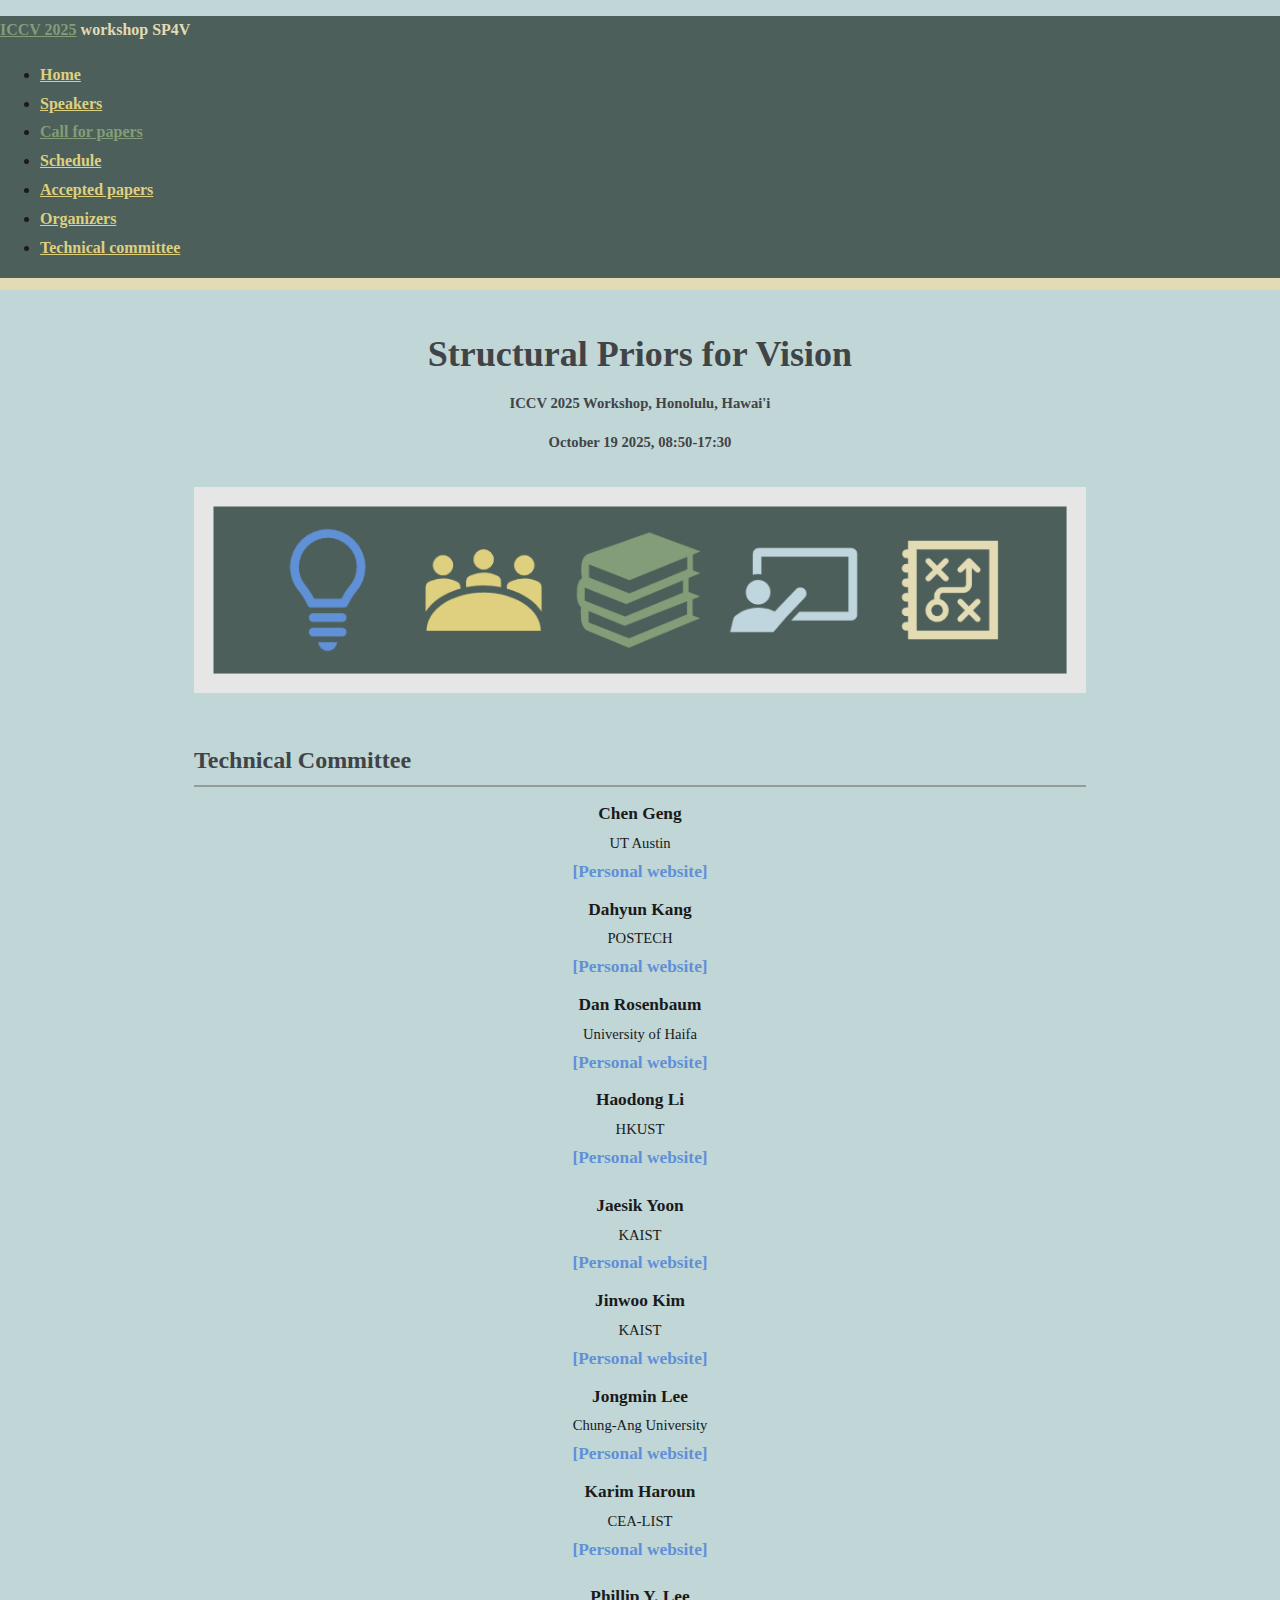
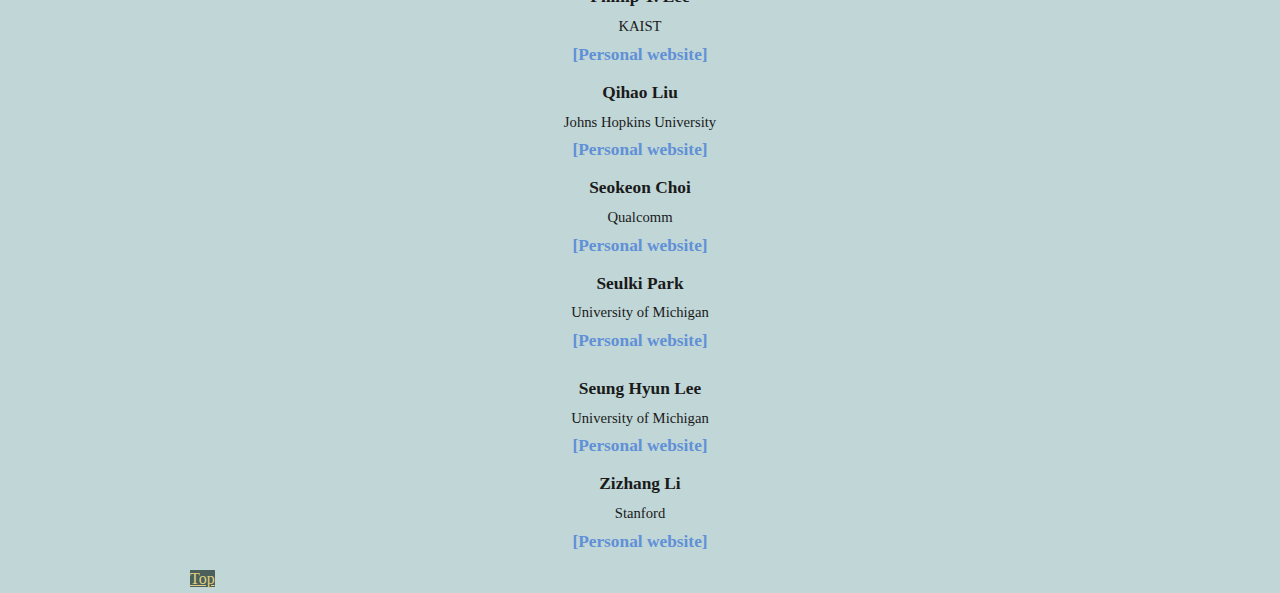
<file: technical_committee.html>
<!Doctype html>
<html lang="en">
    <head>
        <title>SP4V</title>
        <meta charset="utf-8">
        <meta http-equiv="X-UA-Compatible" content="IE=edge">
        <meta name="viewport" content="width=device-width, initial-scale=1">
        <meta name="author" content="Congyue Deng">
        <meta name="description" content="Workshop page for SP4V">
        <!-- Bootstrap -->
        <link href="https://cdn.jsdelivr.net/npm/bootstrap@5.0.2/dist/css/bootstrap.min.css" rel="stylesheet" integrity="sha384-EVSTQN3/azprG1Anm3QDgpJLIm9Nao0Yz1ztcQTwFspd3yD65VohhpuuCOmLASjC" crossorigin="anonymous">
        <script src="https://cdn.jsdelivr.net/npm/bootstrap@5.0.2/dist/js/bootstrap.bundle.min.js" integrity="sha384-MrcW6ZMFYlzcLA8Nl+NtUVF0sA7MsXsP1UyJoMp4YLEuNSfAP+JcXn/tWtIaxVXM" crossorigin="anonymous"></script>
        <link rel="stylesheet" href="https://cdnjs.cloudflare.com/ajax/libs/font-awesome/4.7.0/css/font-awesome.min.css">
        <link rel="stylesheet" type="text/css" href="style.css?cache=77333914184988801948">
        <link rel="icon" type="image/png" href="figures/favicon.png"/>
    </head>
    <body>
        <div id="navbar-top">
        <nav class="navbar navbar-light px-3">
            <p class="nav navbar-brand" style="color:#e2dbb4;"><a href="https://iccv.thecvf.com/" style="color:#829d77;"><b>ICCV 2025</b></a>&nbsp;workshop SP4V</p>
            <ul class="nav nav-pills">
              <li class="nav-item">
                <a class="nav-link" href="index.html#home">Home</a>
              </li>
              <li class="nav-item">
                <a class="nav-link" href="index.html#speakers">Speakers</a>
              </li>
              <li class="nav-item">
                <a class="nav-link" href="call_for_papers.html" style="color:#829d77">
                Call for papers</a>
              </li>
              <li class="nav-item">
                <a class="nav-link" href="index.html#schedule">Schedule</a>
              </li>
              <li class="nav-item">
                <a class="nav-link" href="index.html#papers">Accepted papers</a>
              </li>
              <li class="nav-item">
                <a class="nav-link" href="index.html#organizers">Organizers</a>
              </li>
              <li class="nav-item">
                <a class="nav-link" href="technical_committee.html">Technical committee</a>
              </li>
            </ul>
        </nav>
        </div>
        <div data-bs-spy="scroll" data-bs-target="#navbar-example2" data-bs-offset="0" class="scrollspy-example" tabindex="0">
        <div class="jumbotron" id="home">
            <div class="title">
                <h2>Structural Priors for Vision</h2>
                <h5>ICCV 2025 Workshop, Honolulu, Hawai'i</h5>
                <h5>October 19 2025, 08:50-17:30</h5>
            </div>

            <div class="content"><div class="row"><div class="col">
              <img src="gfx/teaser_submission.png" width="100%">
            </div>
        </div>

        <div class="section" id="committee">
          <br>

            <div class="title">
              <span>Technical Committee</span>
            </div>


            <div class="row">
              <div class="col-xs-6 col-md-3">
                <div class="caption">
                  Chen Geng<br>
                  <span>UT Austin</span><br>
                  <a href="https://chen-geng.com/">[Personal website]</a>
                </div>
              </div>
              <div class="col-xs-6 col-md-3">
                <div class="caption">
                  Dahyun Kang<br>
                  <span>POSTECH</span><br>
                  <a href="https://dahyun-kang.github.io/">[Personal website]</a>
                </div>
              </div>
              <div class="col-xs-6 col-md-3">
                <div class="caption">
                  Dan Rosenbaum<br>
                  <span>University of Haifa</span><br>
                  <a href="https://danrsm.github.io/">[Personal website]</a>
                </div>
              </div>
              <div class="col-xs-6 col-md-3">
                <div class="caption">
                  Haodong Li<br>
                  <span>HKUST</span><br>
                  <a href="https://haodong2000.github.io/">[Personal website]</a>
                </div>
              </div>
            </div>
            <div class="row">
              <div class="col-xs-6 col-md-3">
                <div class="caption">
                  Jaesik Yoon<br>
                  <span>KAIST</span><br>
                  <a href="https://jaesikyoon.com/">[Personal website]</a>
                </div>
              </div>
              <div class="col-xs-6 col-md-3">
                <div class="caption">
                  Jinwoo Kim<br>
                  <span>KAIST</span><br>
                  <a href="https://jw9730.github.io/">[Personal website]</a>
                </div>
              </div>
              <div class="col-xs-6 col-md-3">
                <div class="caption">
                  Jongmin Lee<br>
                  <span>Chung-Ang University</span><br>
                  <a href="https://bluedream1121.github.io/">[Personal website]</a>
                </div>
              </div>
              <div class="col-xs-6 col-md-3">
                <div class="caption">
                  Karim Haroun<br>
                  <span>CEA-LIST</span><br>
                  <a href="https://karimharoun.github.io/">[Personal website]</a>
                </div>
              </div>
            </div>
            <div class="row">
              <div class="col-xs-6 col-md-3">
                <div class="caption">
                  Phillip Y. Lee<br>
                  <span>KAIST</span><br>
                  <a href="https://phillipinseoul.github.io/">[Personal website]</a>
                </div>
              </div>
              <div class="col-xs-6 col-md-3">
                <div class="caption">
                  Qihao Liu<br>
                  <span>Johns Hopkins University</span><br>
                  <a href="https://qihao067.github.io/">[Personal website]</a>
                </div>
              </div>
              <div class="col-xs-6 col-md-3">
                <div class="caption">
                  Seokeon Choi<br>
                  <span>Qualcomm</span><br>
                  <a href="https://sites.google.com/site/seokeonchoi/">[Personal website]</a>
                </div>
              </div>
              <div class="col-xs-6 col-md-3">
                <div class="caption">
                  Seulki Park<br>
                  <span>University of Michigan</span><br>
                  <a href="https://sites.google.com/view/seulkipark/">[Personal website]</a>
                </div>
              </div>
            </div>
            <div class="row">
              <div class="col-xs-6 col-md-3">
                <div class="caption">
                  Seung Hyun Lee<br>
                  <span>University of Michigan</span><br>
                  <a href="https://lsh3163.github.io/seunghyunlee/">[Personal website]</a>
                </div>
              </div>
              <div class="col-xs-6 col-md-3">
                <div class="caption">
                  Zizhang Li<br>
                  <span>Stanford</span><br>
                  <a href="https://kyleleey.github.io/">[Personal website]</a>
                </div>
              </div>
            </div>
        </div>


        <div class="d-grid gap-2 d-md-flex justify-content-md-end d-none d-md-block">
            <a class="btn btn-primary me-md-2" role="button" href="#home" >Top</a>
        </div>

        <script>
            var scrollSpy = new bootstrap.ScrollSpy(document.body, {
                target: '#navbar-top'
            });
        </script>
        <!-- Google tag (gtag.js) -->
        <script async src="https://www.googletagmanager.com/gtag/js?id=G-4LXC9BQBBX"></script>
        <script>
          window.dataLayer = window.dataLayer || [];
          function gtag(){dataLayer.push(arguments);}
          gtag('js', new Date());
        
          gtag('config', 'G-4LXC9BQBBX');
        </script>
    </body>
</html>
</file>
<file: style.css>
body {
    background-color: #c0d6d7;
    color: #1a1a1a;
    line-height: 1.8em;
    -moz-hyphens: auto;
    -webkit-hyphens: auto;
    hyphens: auto;
    margin: 0;
}
h2 {
    padding: 10px 0px 10px 0px;
    margin: 0px 0px 0px 0px;
    font-weight: bold;
}

h4 {
    padding: 0px 0px 10px 0px;
    margin: 0px 0px 0px 0px;
}

h5 {
    font-size: 11pt;
    font-weight: bold;
    padding: 10px 0px 0px 0px;
    margin: 0px 0px 0px 0px;
}

u {
    text-decoration: underline;
    font-weight: bold;
}

a { color: #6090d6; }
a:hover {color: #6083c4;}
.row a {text-decoration: none;}
li {font-size: 12pt;}

.author {
    color: #c08497;
    font-style: italic;
}

/* Top navigation bar */
#navbar-top {
    position: sticky;
    top: 0;
    right: 0;
    left: 0;
    z-index: 1030;
    font-weight: bold;
}
.navbar {
    border-bottom: 12px solid #e2dbb4;
    background-color: #4d5f5a;
}
.navbar a {
    color: #ded07f;
}
.navbar a:hover {
    color: #6ca25a;
}

.nav-link {color: #ded07f;}
.nav-link.active {
    color: #6a847d;
    background: #e2dbb4;
}
.nav-item li.active>a, .nav-item a:hover, .nav-item a:focus, .nav-itme li.open>a{
    color: #6a847d;
    background: #e2dbb4 !important;
    outline: 0;
}

#navbar-bottom {
    margin: -0px auto 5px auto;
    padding: 0px 4px 0px 4px;
    bottom: 0;
    z-index: 1030;
    text-align: center;
}

.col-img {
    margin-bottom: -15px;
    padding-bottom: -10px;
}

.section {
    max-width: 900px;
    margin: -100px auto 5px auto;
    padding: 100px 4px 0px 4px;
}
.section > .title {
    font-size: 18pt;
    color: #414446;
    clear: both;
    padding-bottom: 10px;
    border-bottom: 2px solid #999;
    padding-right: 15px;
    padding-top: 15px;
    font-weight: bold;
}

.jumbotron {
    max-width: 900px;
    margin: 0 auto;
    padding: 40px 4px 0px 4px;
    background-color: #c0d6d7;
}
.jumbotron > .title {
    font-size: 18pt;
    color: #414446;
    clear: both;
    text-align: center;
}

.content{
    padding: 20px 0px 0px 0px;
    margin: 0px auto;
    text-align: justify;
    font-size: 12pt;
}

.row {
    max-width: 900px;
    margin: 0px 0px 0px 0px;
    padding: 10px 4px 0px 4px;
}

.row {
    font-size: 12pt;
    padding: 2px auto;
}

.thumbnail {
    padding: 2px 2px 2px 2px;
    margin: 0px 0px 1px 0px;
}

.thumbnail img {
    height: 200px;
    object-fit: scale-down;
    width: 100%;
}
@media (min-width: 576px) {
    .thumbnail img {
        object-fit: cover;
    }
    .thumbnail img.top-left {
        object-position: 0px 0px;
    }
}

.logo {
    width: 100%;
    padding: 2px 2px 2px 2px;
    margin: 0px 0px 1px 0px;
    object-fit: contain;
}

.caption {
    padding: 3px 0px 3px 0px;
    margin: 0px 0px 3px 0px;
    text-align: center;
    font-size: 13pt;
    font-weight: bold;
}
.caption span {
    font-size: 11pt;
    font-weight: normal;
}

.caption a:hover {text-decoration:none;}

table {
    text-align: left;
}

tr { 
    border: solid #efefef;
    border-width: 3px 0;
}

.table-head {
    background-color: #2d3047;
    color: #dcdcdc;
}

.carousel-item {
    text-align: center;
}
.carousel-caption {
    height: 15%;
    background: rgba(230, 230, 230, 0.9);
}

.thumbnail ul {
    display: block;
    list-style-type: none;
    margin: 0px;
    padding: 5px;
    text-align: center;
}
@media (hover: hover) {
    .thumbnail div {
        position: relative;
        overflow: hidden;
    }
    .thumbnail ul {
        background: rgba(200, 200, 200, 0.7);
        position: absolute;
        bottom: -100%;
        left: 0px;
        right: 0px;
        transition: bottom 0.2s ease-in-out;
    }
    .thumbnail:hover ul {
        bottom: 0px;
    }
}

.icon {
    display: inline-block;
    background: #4d5f5a;
    color: #ded07f;
    padding: 10px;
    cursor: pointer;
    border-radius: 5px;
    text-align: center;
    font-size: 150%;
}

.icon:hover {
    background: #e2dbb4;
    color: #6a847d;
}

.col-button {
    margin-top: -40px;
}

.btn {
    color: #ded07f;
    background: #4d5f5a;
    border: 0pt;
}
.btn:hover {
    color: #6a847d;
    background: #e2dbb4;
    border: 0pt;
}
</file>
